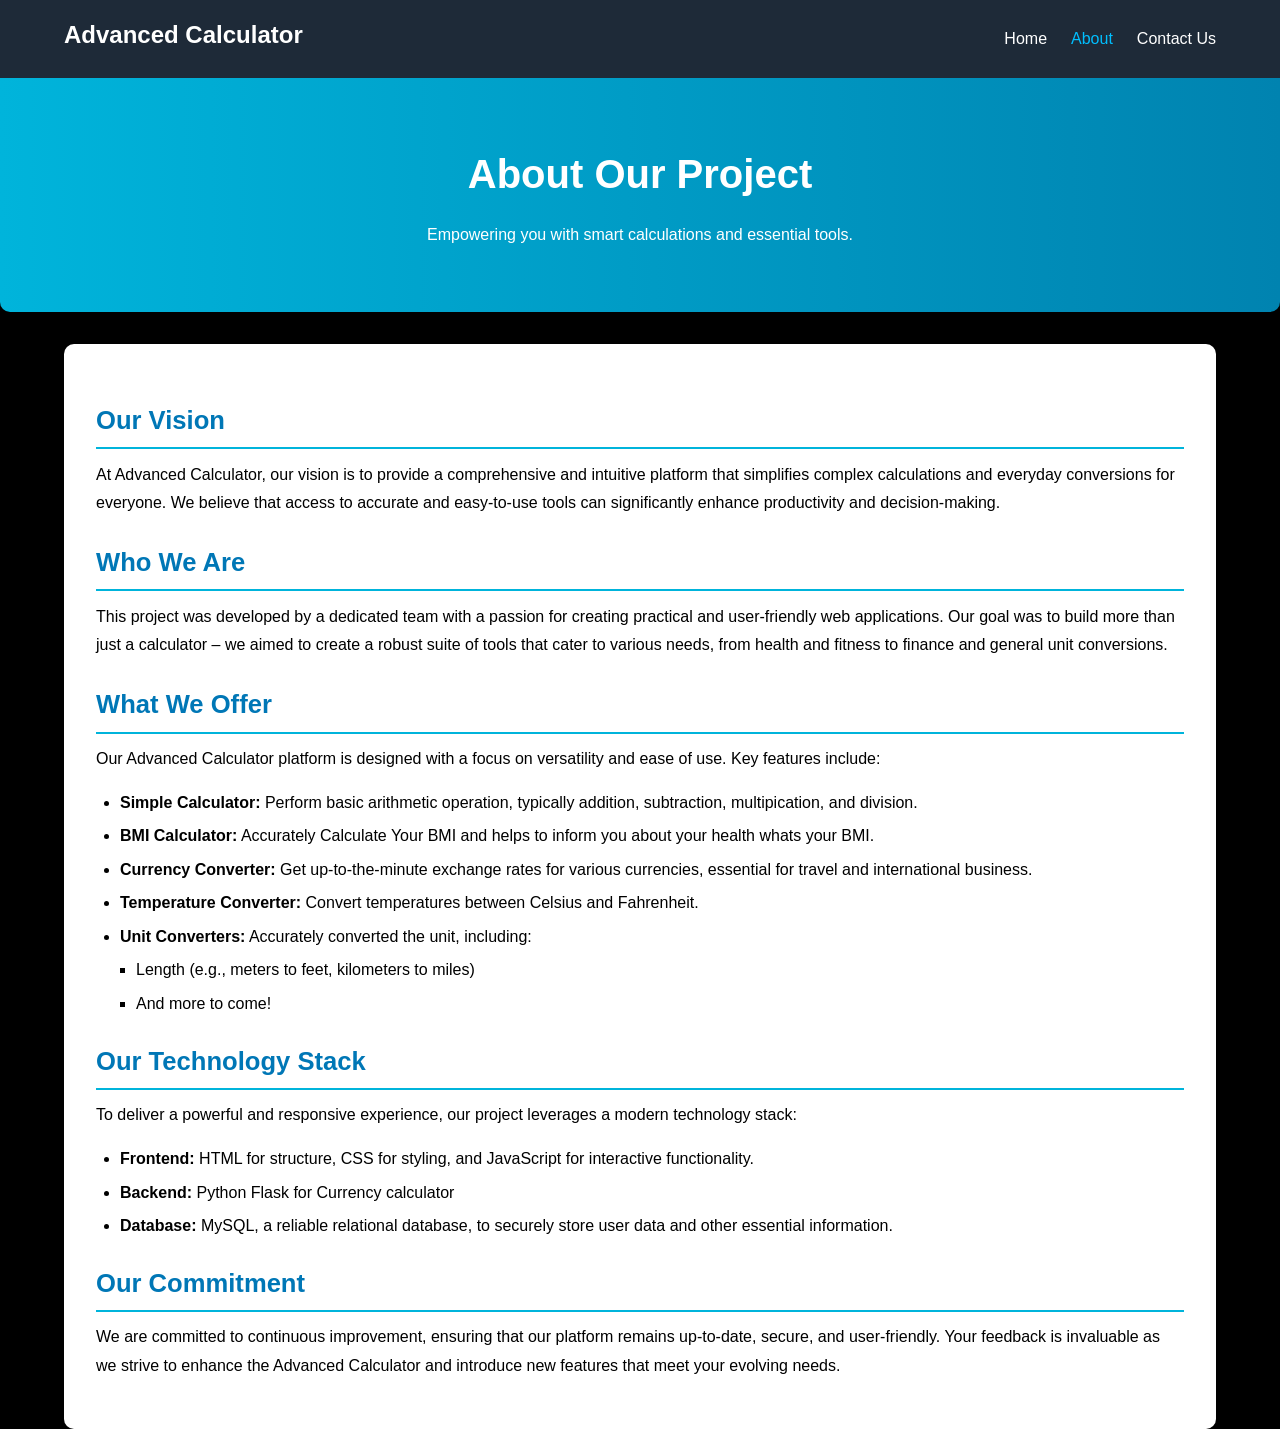
<file: about.html>
<!DOCTYPE html>
<html lang="en">
<head>
    <meta charset="UTF-8">
    <meta name="viewport" content="width=device-width, initial-scale=1.0">
    <title>About Us - Advanced Calculator</title>
    <link rel="stylesheet" href="about.css"> </head>
<body>
    <header>
        <nav>
            <div class="container">
                <h1>Advanced Calculator</h1>
                <ul>
                    <li><a href="index.html">Home</a></li>
                    <li><a href="about.html" class="current">About</a></li>
                    <li><a href="contact.html">Contact Us</a></li>
                </ul>
            </div>
        </nav>
    </header>

    <main>
        <section id="about-hero" class="hero">
            <div class="container">
                <h2>About Our Project</h2>
                <p>Empowering you with smart calculations and essential tools.</p>
            </div>
        </section>

        <section id="about-content" class="container content-section">
            <div class="section-text">
                <h3>Our Vision</h3>
                <p>At Advanced Calculator, our vision is to provide a comprehensive and intuitive platform that simplifies complex calculations and everyday conversions for everyone. We believe that access to accurate and easy-to-use tools can significantly enhance productivity and decision-making.</p>

                <h3>Who We Are</h3>
                <p>This project was developed by a dedicated team with a passion for creating practical and user-friendly web applications. Our goal was to build more than just a calculator – we aimed to create a robust suite of tools that cater to various needs, from health and fitness to finance and general unit conversions.</p>

                <h3>What We Offer</h3>
                <p>Our Advanced Calculator platform is designed with a focus on versatility and ease of use. Key features include:</p>
                <ul>
                    <li><strong>Simple Calculator:</strong> Perform basic arithmetic operation, typically addition, subtraction, multipication, and division.</li>
                    <li><strong>BMI Calculator:</strong> Accurately Calculate Your BMI and helps to inform you about your health whats your BMI.</li>
                    <li><strong>Currency Converter:</strong> Get up-to-the-minute exchange rates for various currencies, essential for travel and international business.</li>
                    <li><strong>Temperature Converter:</strong> Convert temperatures between Celsius and Fahrenheit.</li>
                    <li><strong>Unit Converters:</strong> Accurately converted the unit, including:
                        <ul>
                            <li>Length (e.g., meters to feet, kilometers to miles)</li>
                            <li>And more to come!</li>
                        </ul>
                    </li>
                </ul>

                <h3>Our Technology Stack</h3>
                <p>To deliver a powerful and responsive experience, our project leverages a modern technology stack:</p>
                <ul>
                    <li><strong>Frontend:</strong> HTML for structure, CSS for styling, and JavaScript for interactive functionality.</li>
                    <li><strong>Backend:</strong> Python Flask for Currency calculator</li>
                    <li><strong>Database:</strong> MySQL, a reliable relational database, to securely store user data and other essential information.</li>
                </ul>

                <h3>Our Commitment</h3>
                <p>We are committed to continuous improvement, ensuring that our platform remains up-to-date, secure, and user-friendly. Your feedback is invaluable as we strive to enhance the Advanced Calculator and introduce new features that meet your evolving needs.</p>
            </div>
            </section>
    </main>
</body>
</html>
</file>
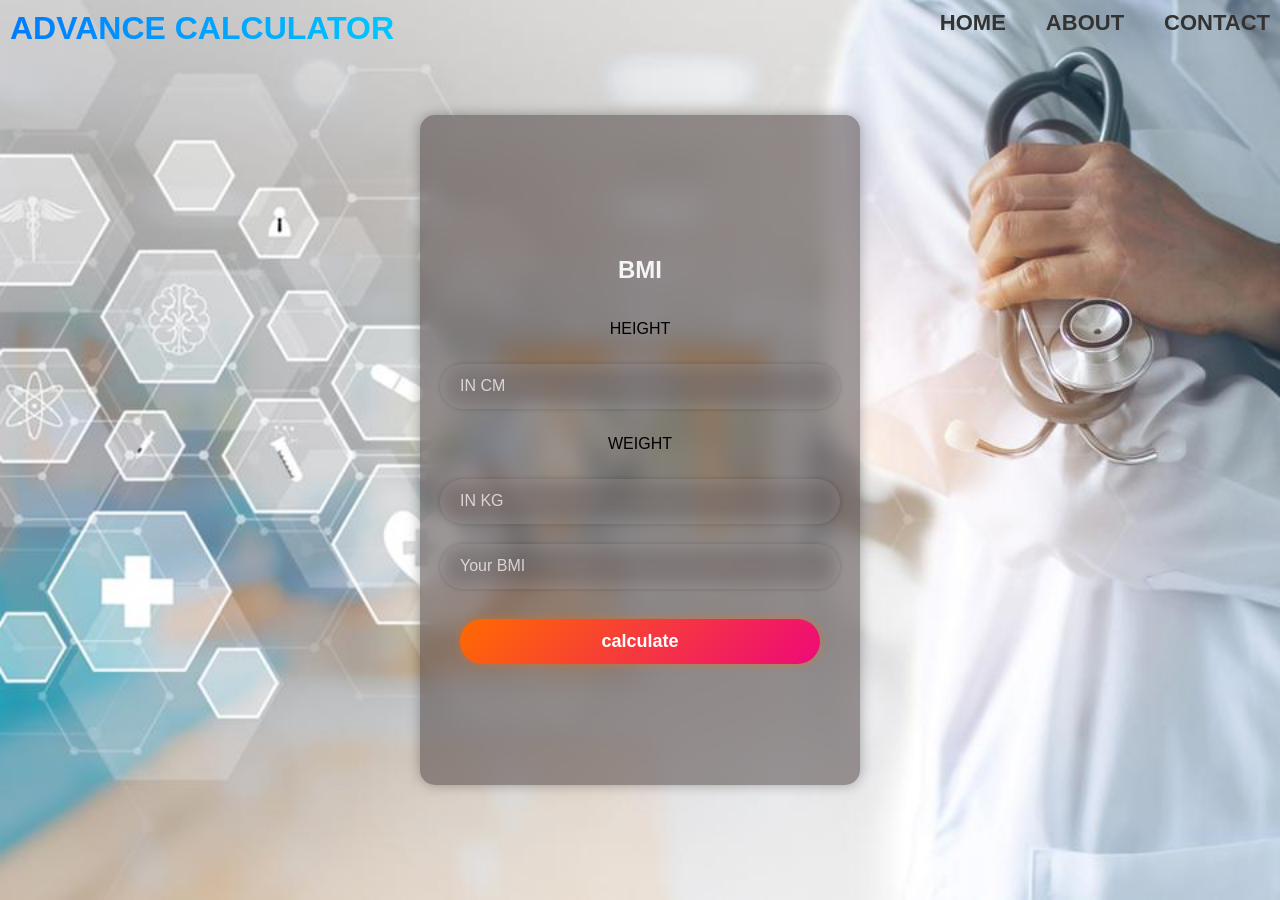
<file: bmi.html>
<!DOCTYPE html>
<html lang="en">
<head>
    <meta charset="UTF-8">
    <meta name="viewport" content="width=device-width, initial-scale=1.0">
    <title>BMI Calculator</title>
    <link rel="stylesheet" href="bmi.css">
</head>
<body>
    <div class="logo">ADVANCE Calculator</div>
    
    
    <div class="bmi">
        <h2>BMI</h2>
        <p class="text">HEIGHT</p>
        <input type="text" id="height" placeholder="IN CM">
        <p class="text">WEIGHT</p>
        <input type="text" id="weight" placeholder="IN KG">
        
    
        <input type="text" id="bmiResult" placeholder="Your BMI" readonly>
        
        <button id="bth" onclick="bmi()">calculate</button>
    </div>

    <div class="menu">
        <a href="index.html">HOME</a>
        <a href="about.html">ABOUT</a>
        <a href="contact.html">CONTACT</a>
    </div>
  <script src="bmi.js"></script>
</body>
</html>
</file>
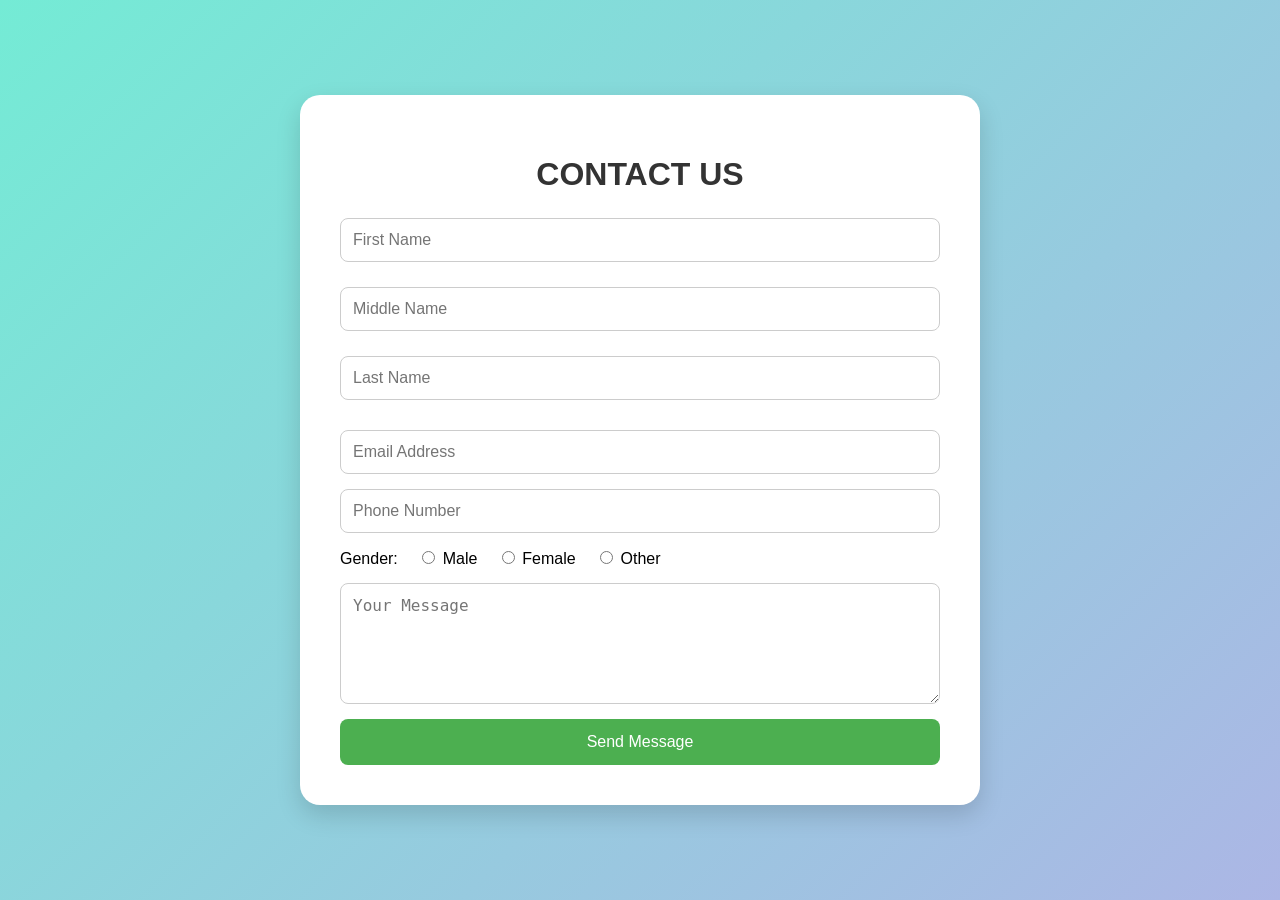
<file: contact.html>
<!DOCTYPE html>
<html lang="en">
<head>
  <meta charset="UTF-8" />
  <meta name="viewport" content="width=device-width, initial-scale=1.0"/>
  <title>Contact Us</title>
  <link rel="stylesheet" href="contact.css" />
</head>
<body>
  <div class="contact-container">
    <h1>Contact Us</h1>
    <form action="#" method="POST">
      <div class="form-row">
        <input type="text" name="first_name" placeholder="First Name" required />
        <input type="text" name="middle_name" placeholder="Middle Name" />
        <input type="text" name="last_name" placeholder="Last Name" required />
      </div>

      <input type="email" name="email" placeholder="Email Address" required />
      <input type="tel" name="phone" placeholder="Phone Number" required />

      <div class="gender-group">
        <label>Gender:</label>
        <label><input type="radio" name="gender" value="male" /> Male</label>
        <label><input type="radio" name="gender" value="female" /> Female</label>
        <label><input type="radio" name="gender" value="other" /> Other</label>
      </div>

      <textarea name="message" rows="5" placeholder="Your Message" required></textarea>

      <button type="submit">Send Message</button>
    </form>
  </div>
</body>
</html>
</file>
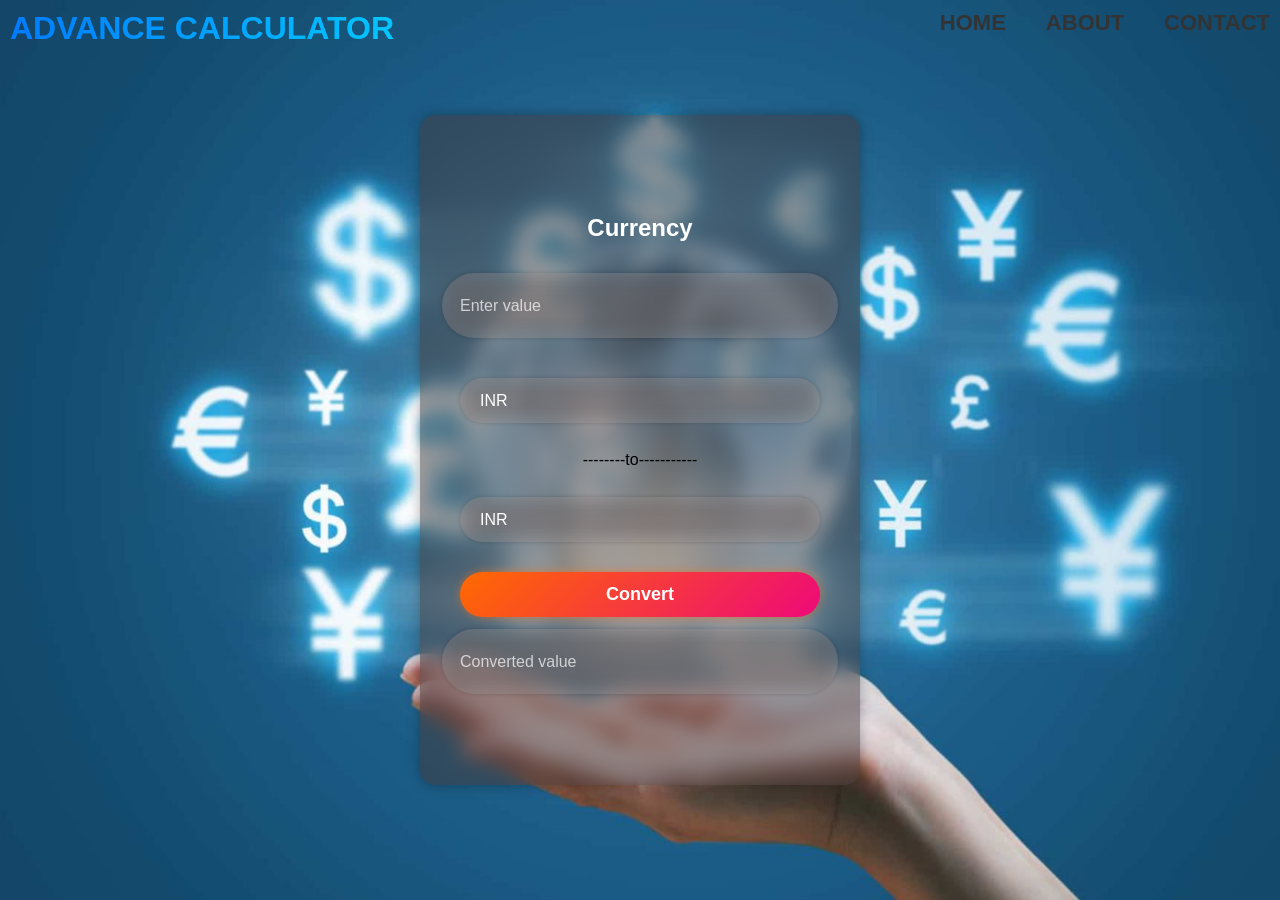
<file: currency.html>
<!DOCTYPE html>
<html lang="en">
<head>
  <meta charset="UTF-8" />
  <meta name="viewport" content="width=device-width, initial-scale=1.0"/>
  <title>Currency Converter</title>
  <link rel="stylesheet" href="currency.css" />
</head>
<body>

<div class="logo">ADVANCE CALCULATOR</div>


<div class="currency">
  <h2>Currency</h2>
  <script>
async function convertCurrency() {
  const amount = document.getElementById("inputValue").value;
  const base = document.getElementById("inputunite").value;
  const target = document.getElementById("outputUnit").value;
  try {
    const res = await fetch(`http://127.0.0.1:5000/convert?amount=${amount}&base=${base}&target=${target}`);
    const data = await res.json();
    if (data.converted !== undefined) {
      document.getElementById("outputValue").innerText = `${amount} ${base} = ${data.converted.toFixed(2)} ${target}`;
    } else {
      document.getElementById("outputValue").innerText = "Conversion failed.";
    }
  } catch (err) {
    document.getElementById("outputValue").innerText = "Error contacting server.";
  }
}
</script>
  <input type="number" id="inputValue" placeholder="Enter value"><br>

  <select id="inputunite">
    <option value="INR">INR</option>
    <option value="USD">USD</option>
    <option value="EUR">EUR</option>
    <option value="GBP">GBP</option>
    <option value="AUD">AUD</option>
    <option value="CAD">CAD</option>
    <option value="JPY">JPY</option>
    <option value="CNY">CNY</option>
  </select><br>

  <span>--------to-----------</span><br>

  <select id="outputUnit">
    <option value="INR">INR</option>
    <option value="USD">USD</option>
    <option value="EUR">EUR</option>
    <option value="GBP">GBP</option>
    <option value="AUD">AUD</option>
    <option value="CAD">CAD</option>
    <option value="JPY">JPY</option>
    <option value="CNY">CNY</option>
  </select>

<div id="outputValue"></div>
<button onclick="canvertunit()">Convert</button>

  <input type="text" id="result" placeholder="Converted value" readonly>
</div>

<div class="menu">
  <a href="index.html">HOME</a>
  <a href="about.html">ABOUT</a>
  <a href="contact.html">CONTACT</a>
</div>

</body>
</html>
</file>
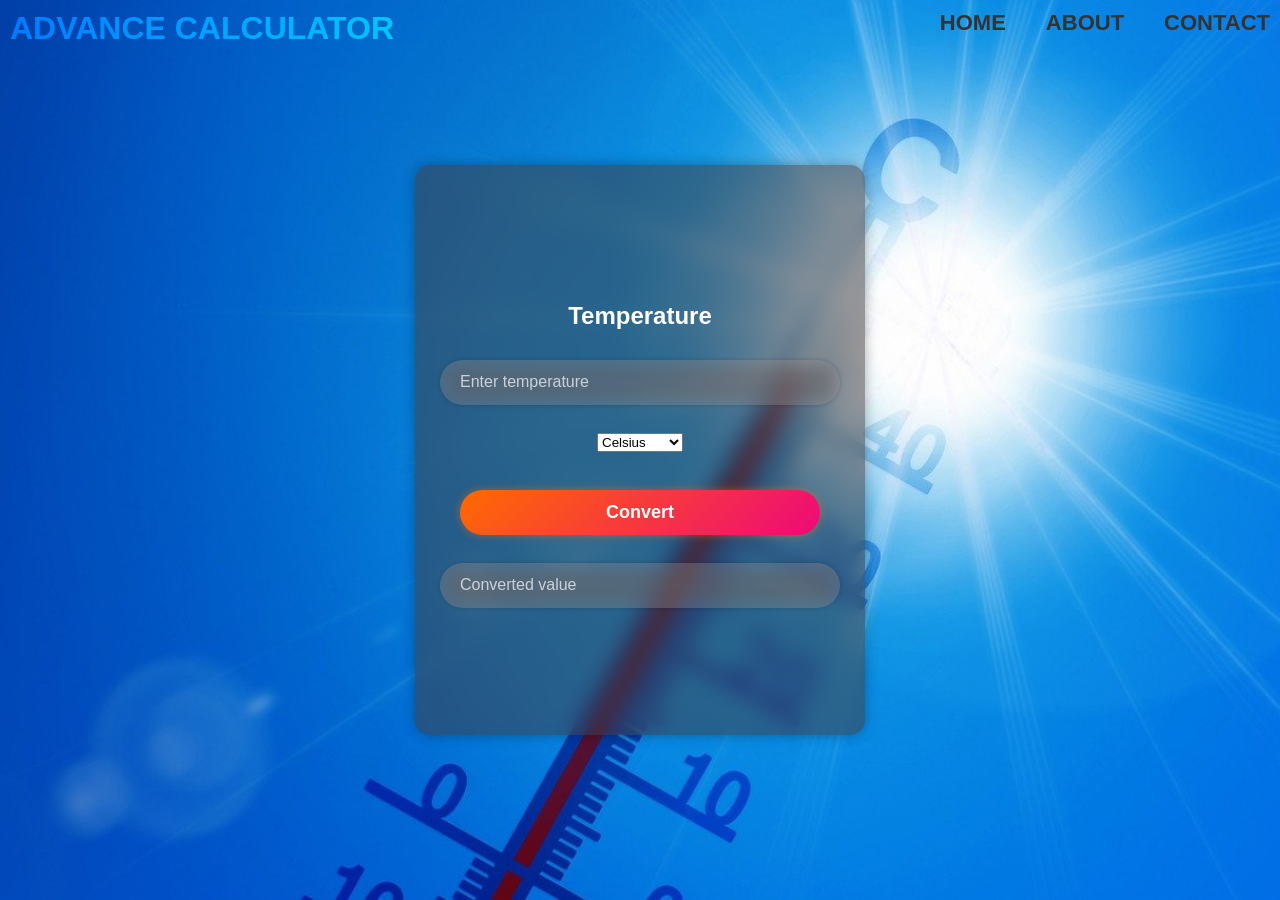
<file: Heat Calculator.html>
<!DOCTYPE html>
<html lang="en">
<head>
    <meta charset="UTF-8">
    <meta name="viewport" content="width=device-width, initial-scale=1.0">
    <title>Temperature Converter</title>
    <link rel="stylesheet" href="heat.css">
</head>
<body>

    <div class="logo">ADVANCE CALCULATOR</div>

    <div class="heat">
        <h2>Temperature</h2>
        <input type="number" id="num" placeholder="Enter temperature"><br>

        <select id="calculate">
            <option value="celsius">Celsius</option>
            <option value="fahrenheit">Fahrenheit</option>
        </select><br>

        <button type="button" onclick="myfunction()">Convert</button><br>

        <input type="text" id="result" placeholder="Converted value" readonly>
    </div>

    <div class="menu">
        <a href="index.html">HOME</a>
        <a href="about.html">ABOUT</a>
        <a href="contact.html">CONTACT</a>
    </div>

  <script src="heat.js"></script>
</body>
</html>
</file>
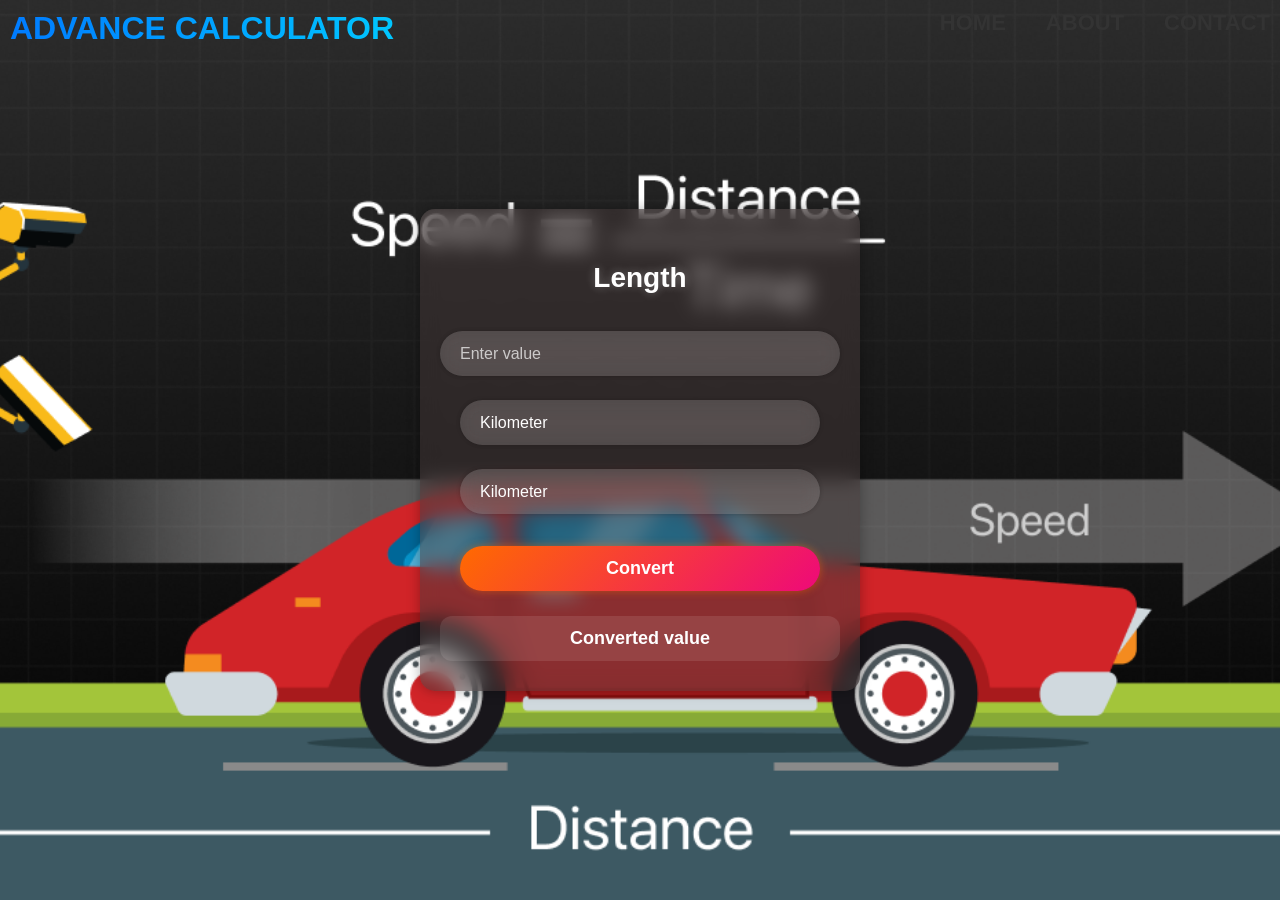
<file: length.html>
<!DOCTYPE html>
<html lang="en">
<head>
  <meta charset="UTF-8" />
  <meta name="viewport" content="width=device-width, initial-scale=1.0"/>
  <title>Length Converter</title>
  <link rel="stylesheet" href="length.css" />
</head>
<body>

  <div class="logo">ADVANCE CALCULATOR</div>

  <div class="length">
    <h2>Length </h2>

    <input type="number" id="inputValue" placeholder="Enter value" />

    <select id="fromUnit">
      <option value="kilometer">Kilometer</option>
      <option value="meter">Meter</option>
      <option value="centimeter">Centimeter</option>
      <option value="millimeter">Millimeter</option>
      <option value="mile">Mile</option>
      <option value="yard">Yard</option>
      <option value="foot">Foot</option>
      <option value="inch">Inch</option>
    </select>

    <select id="toUnit">
      <option value="kilometer">Kilometer</option>
      <option value="meter">Meter</option>
      <option value="centimeter">Centimeter</option>
      <option value="millimeter">Millimeter</option>
      <option value="mile">Mile</option>
      <option value="yard">Yard</option>
      <option value="foot">Foot</option>
      <option value="inch">Inch</option>
    </select>

    <button onclick="convertLength()">Convert</button> 

    
    <div id="result" class="result">Converted value</div>
  </div>
      <div class="menu">
        <a href="index.html">HOME</a>
        <a href="about.html">ABOUT</a>
        <a href="contact.html">CONTACT</a>
    </div>

  <script>
    function convertLength() {
      const input = parseFloat(document.getElementById("inputValue").value);
      const fromUnit = document.getElementById("fromUnit").value.toLowerCase();
      const toUnit = document.getElementById("toUnit").value.toLowerCase();
      const resultBox = document.getElementById("result");

      if (isNaN(input)) {
        resultBox.innerHTML = <div style="color: red;">Please enter a valid number.</div>;
        return;
      }

      let meterValue;

      switch (fromUnit) {
        case "kilometer": meterValue = input * 1000; break;
        case "meter": meterValue = input; break;
        case "centimeter": meterValue = input / 100; break;
        case "millimeter": meterValue = input / 1000; break;
        case "mile": meterValue = input * 1609.34; break;
        case "yard": meterValue = input * 0.9144; break;
        case "foot": meterValue = input * 0.3048; break;
        case "inch": meterValue = input * 0.0254; break;
        default:
          resultBox.innerHTML = <div style="color: red;">Invalid source unit</div>;
          return;
      }

      let finalValue;

      switch (toUnit) {
        case "kilometer": finalValue = meterValue / 1000; break;
        case "meter": finalValue = meterValue; break;
        case "centimeter": finalValue = meterValue * 100; break;
        case "millimeter": finalValue = meterValue * 1000; break;
        case "mile": finalValue = meterValue / 1609.34; break;
        case "yard": finalValue = meterValue / 0.9144; break;
        case "foot": finalValue = meterValue / 0.3048; break;
        case "inch": finalValue = meterValue / 0.0254; break;
        default:
          resultBox.innerHTML = <div style="color: red;">Invalid target unit</div>;
          return;
      }

      resultBox.innerHTML = `
           Result: <strong>${finalValue.toFixed(4)} ${toUnit}</strong>
        </div>
      `;
    }
  </script>
  <script src="length.js"></script>
</body>
</html>
</file>
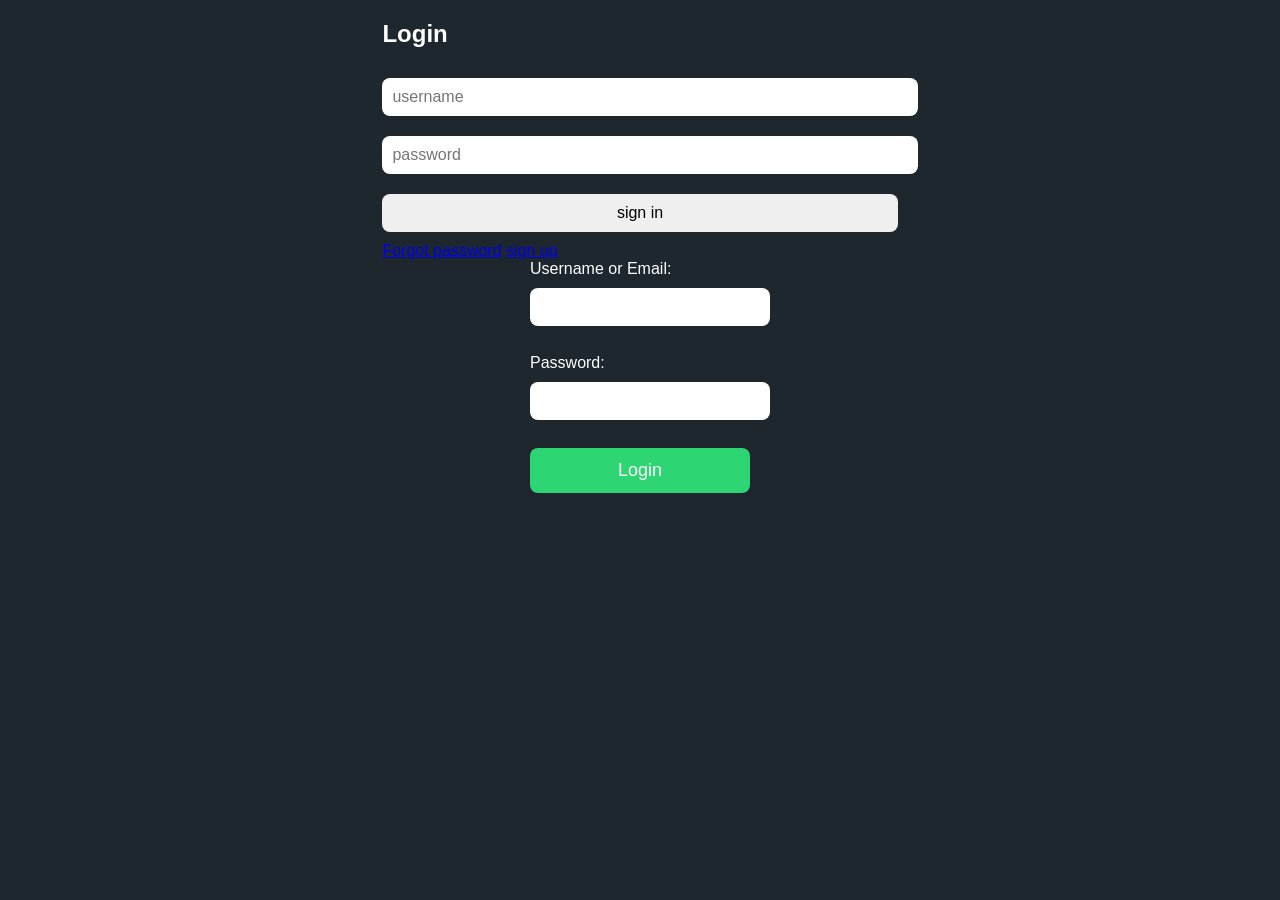
<file: login.html>
<!DOCTYPE html>

<html lang="en">
<head>
<meta charset="utf-8"/>
<meta content="width=device-width, initial-scale=1.0" name="viewport"/>
<title>login</title>
<link href="login.css" rel="stylesheet"/>
</head>
<body>
<div class="main">
<div class="login">
<div class="loginbox">
<h2>Login</h2>
<input id="username" placeholder="username" type="text"/>
<input id="password" placeholder="password" type="password"/>
<input onclick="showCredentials()" type="submit" value="sign in"/>
<div class="group">
<a href="#">Forgot password</a>
<a href="#">sign up</a>
</div>
</div>
</div>
</div>
<div>
</div>


<form action="/login" method="POST">
<label for="username">Username or Email:</label><br/>
<input id="username" name="username" required="" type="text"/><br/><br/>
<label for="password">Password:</label><br/>
<input id="password" name="password" required="" type="password"/><br/><br/>
<button type="submit">Login</button>
</form>
</body>
</html>
</file>
<file: about.css>
* {
    margin: 0;
    padding: 0;
    box-sizing: border-box;
}

body {
    font-family: 'Segoe UI', Tahoma, Geneva, Verdana, sans-serif;
    line-height: 1.6;
    background-color: #000000;
    color: #000000;
}

.container {
    width: 90%;
    max-width: 1200px;
    margin: auto;
}


header {
    background-color: #1e2a38;
    padding: 1rem 0;
    color: white;
}

nav h1 {
    margin-bottom: 0.5rem;
}

nav .container {
    display: flex;
    justify-content: space-between;
    align-items: center;
    flex-wrap: wrap;
}

nav ul {
    list-style: none;
    display: flex;
    gap: 1.5rem;
}

nav ul li a {
    color: white;
    text-decoration: none;
    font-weight: 500;
    transition: color 0.3s;
}

nav ul li a:hover,
nav ul li a.current {
    color: #00bfff;
}


.hero {
    background: linear-gradient(to right, #00b4db, #0083b0);
    color: white;
    padding: 4rem 2rem;
    text-align: center;
    border-radius: 0 0 10px 10px;
}

.hero h2 {
    font-size: 2.5rem;
    margin-bottom: 1rem;
}


.content-section {
    background-color: rgb(255, 255, 255);
    margin-top: 2rem;
    padding: 2rem;
    border-radius: 10px;
    box-shadow: 0 4px 10px rgba(0, 0, 0, 0.1);
}

.section-text h3 {
    margin-top: 1.5rem;
    color: #0077b6;
    font-size: 1.6rem;
    border-bottom: 2px solid #00b4db;
    padding-bottom: 0.4rem;
    margin-bottom: 0.7rem;
}

.section-text p {
    margin-bottom: 1rem;
    font-size: 1rem;
    line-height: 1.8;
}

.section-text ul {
    margin-left: 1.5rem;
    margin-bottom: 1rem;
}

.section-text ul li {
    margin-bottom: 0.5rem;
}

.section-text ul li ul {
    margin-left: 1rem;
    margin-top: 0.5rem;
    list-style-type: square;
}
</file>
<file: bmi.css>
body {
  margin: 0;
  height: 100vh;
  display: flex;
  justify-content: center;
  align-items: center;
  font-family: 'Poppins', sans-serif;
  background: linear-gradient(135deg, #1f1c2c, #928dab);
  overflow: hidden;
    background-image: url("bmi.jpg");
  background-size: cover;
  background-position: center;
  background-repeat: no-repeat;
}

.logo {
  position: absolute;
  top: 10px;
  left: 10px;
  font-size: 32px;
  font-weight: 700;
  text-transform: uppercase;
  background: linear-gradient(to right, #007bff, #00c6ff);
  -webkit-background-clip: text;
  -webkit-text-fill-color: transparent;
}

.bmi {
  width: 400px;
  height: 630px;
  background: rgba(69, 57, 57, 0.5);
  padding: 20px;
  border-radius: 15px;
  box-shadow: 0 0 13px rgba(0, 0, 0, 0.3);
  display: flex;
  flex-direction: column;
  justify-content: center;
  align-items: center;
  backdrop-filter: blur(10px);
  -webkit-backdrop-filter: blur(10px);
}

.bmi input {
  width: 90%;
  height: 45px;
  font-size: 16px;
  color: #fff;
  background: rgba(255, 255, 255, 0.15);
  border: none;
  border-radius: 50px;
  padding: 0 20px;
  margin: 10px 0;
  outline: none;
  transition: 0.3s ease;
  backdrop-filter: blur(10px);
  box-shadow: 0 0 4px rgba(0, 0, 0, 0.2);
}

.bmi input::placeholder {
  color: rgba(255, 255, 255, 0.7);
}

.bmi input:focus {
  box-shadow: 0 0 10px #ff6a00, 0 0 20px #ff6a00;
  background: rgba(255, 255, 255, 0.2);
}

.bmi button {
  width: 90%;
  max-width: 400px;
  height: 45px;
  border: none;
  border-radius: 50px;
  background: linear-gradient(135deg, #ff6a00, #ee0979);
  color: #fff;
  font-size: 18px;
  font-weight: bold;
  cursor: pointer;
  margin-top: 20px;
  transition: 0.3s ease;
  box-shadow: 0 0 8px rgba(255, 106, 0, 0.5);
}

.bmi button:hover {
  box-shadow: 0 0 15px rgba(255, 106, 0, 0.9);
  transform: scale(1.03);
}

.bmi h1 {
  color: #fff;
  font-size: 28px;
  margin-bottom: 25px;
  text-shadow: 0 0 10px rgba(255, 255, 255, 0.3);
}

.bmi h2{
  color: whitesmoke;
}
.container {
  display: flex;
  gap: 35px;
  align-items: center;
  justify-content: center;
  position: relative;
  margin-top: 100px;
  height: 100vh;
}

.menu {
  position: absolute;
  top: 10px;
  right: 10px;
  display: flex;
  gap: 40px;
  color: #ffffffcc;
}

.menu a {
  text-decoration: none;
  color: #333333;
  font-weight: 700;
  font-size: 22px;
  transition: color 0.3s ease;
}

.menu a:hover {
  color: #007bff;
}
</file>
<file: contact.css>
body {
  margin: 0;
  padding: 0;
  font-family: 'Segoe UI', Tahoma, Geneva, Verdana, sans-serif;
  background: linear-gradient(135deg, #74ebd5 0%, #acb6e5 100%);
  display: flex;
  justify-content: center;
  align-items: center;
  min-height: 100vh;
}

.contact-container {
  background: #fff;
  padding: 40px;
  border-radius: 20px;
  box-shadow: 0 10px 25px rgba(0, 0, 0, 0.15);
  max-width: 600px;
  width: 90%;
}

h1 {
  text-align: center;
  color: #333;
  margin-bottom: 25px;
  text-transform: uppercase;
}

form {
  display: flex;
  flex-direction: column;
}

.form-row {
  display: flex;
  gap: 10px;
  flex-wrap: wrap;
  margin-bottom: 15px;
}

input[type="text"],
input[type="email"],
input[type="tel"],
textarea {
  width: 100%;
  padding: 12px;
  border: 1.5px solid #ccc;
  border-radius: 8px;
  font-size: 16px;
  margin-bottom: 15px;
  box-sizing: border-box;
}

textarea {
  resize: vertical;
}

.gender-group {
  margin-bottom: 15px;
}

.gender-group label {
  margin-right: 15px;
  font-size: 16px;
}

button {
  background-color: #4CAF50;
  color: white;
  padding: 14px;
  font-size: 16px;
  border: none;
  border-radius: 8px;
  cursor: pointer;
  transition: background 0.3s ease;
}

button:hover {
  background-color: #45a049;
}
</file>
<file: currency.css>
body {
  margin: 0;
  height: 100vh;
  display: flex;
  justify-content: center;
  align-items: center;
  font-family: 'Poppins', sans-serif;
  background: linear-gradient(135deg, #1f1c2c, #928dab);
  overflow: hidden;
  background-image: url("currency.jpg");
  background-size: cover;
  background-position: center;
  background-repeat: no-repeat;
}

.logo {
  position: absolute;
  top: 10px;
  left: 10px;
  font-size: 32px;
  font-weight: 700;
  text-transform: uppercase;
  background: linear-gradient(to right, #007bff, #00c6ff);
  -webkit-background-clip: text;
  -webkit-text-fill-color: transparent;
}

.currency {
  width: 400px;
  height: 630px;
  background: rgba(69, 57, 57, 0.5);
  padding: 20px;
  border-radius: 15px;
  box-shadow: 0 0 13px rgba(0, 0, 0, 0.3);
  display: flex;
  flex-direction: column;
  justify-content: center;
  align-items: center;
  backdrop-filter: blur(10px);
  -webkit-backdrop-filter: blur(10px);
}

.currency input {
  width: 90%;
  height: 45px;
  font-size: 16px;
  color: #fff;
  background: rgba(255, 255, 255, 0.15);
  border: none;
  border-radius: 100px;
  padding: 10px 18px;
  margin: 12px 0;
  outline: none;
  transition: 0.3s ease;
  backdrop-filter: blur(10px);
  box-shadow: 0 0 4px rgba(0, 0, 0, 0.2);
}

.currency input::placeholder {
  color: rgba(255, 255, 255, 0.7);
}

.currency input:focus {
  box-shadow: 0 0 10px #00c6ff, 0 0 20px #00c6ff;
  background: rgba(255, 255, 255, 0.2);
}

.currency select {
  width: 90%;
  height: 45px;
  font-size: 16px;
  color: #fff;
  background: rgba(255, 255, 255, 0.15);
  border: none;
  border-radius: 50px;
  padding: 0 20px;
  margin: 10px 0;
  outline: none;
  transition: 0.3s ease;
  backdrop-filter: blur(10px);
  box-shadow: 0 0 4px rgba(0, 0, 0, 0.2);
  appearance: none;
}

.currency select:focus {
  background: rgba(255, 255, 255, 0.2);
  box-shadow: 0 0 10px #00c6ff, 0 0 20px #00c6ff;
}

.currency button {
  width: 90%;
  max-width: 400px;
  height: 45px;
  border: none;
  border-radius: 50px;
  background: linear-gradient(135deg, #ff6a00, #ee0979);
  color: #fff;
  font-size: 18px;
  font-weight: bold;
  cursor: pointer;
  margin-top: 20px;
  transition: 0.3s ease;
  box-shadow: 0 0 8px rgba(255, 106, 0, 0.5);
}

.currency button:hover {
  box-shadow: 0 0 15px rgba(255, 106, 0, 0.9);
  transform: scale(1.03);
}

.currency h1 {
  color: #fff;
  font-size: 28px;
  margin-bottom: 25px;
  text-shadow: 0 0 10px rgba(255, 255, 255, 0.3);
}

.currency h2{
  color:white;
}
.container {
  display: flex;
  gap: 35px;
  align-items: center;
  justify-content: center;
  position: relative;
  margin-top: 100px;
  height: 100vh;
}

.menu {
  position: absolute;
  top: 10px;
  right: 10px;
  display: flex;
  gap: 40px;
  color: #ffffffcc;
}

.menu a {
  text-decoration: none;
  color: #333333;
  font-weight: 700;
  font-size: 22px;
  transition: color 0.3s ease;
}
</file>
<file: heat.css>
body {
  margin: 0;
  height: 100vh;
  display: flex;
  justify-content: center;
  align-items: center;
  font-family: 'Poppins', sans-serif;
  background: linear-gradient(135deg, #1f1c2c, #928dab); 
  overflow: hidden;
  background-image: url("tempreture.jpg"); 
  background-size: cover;      
  background-position: center; 
  background-repeat: no-repeat; 
}


.heat {
  width: 400px; 
  height: 520px; 
  background: rgba(69, 57, 57, 0.5);
  padding: 25px;
  border-radius: 15px;
  box-shadow: 0 0 13px rgba(0, 0, 0, 0.3);
  backdrop-filter: blur(10px);
  -webkit-backdrop-filter: blur(10px);

  display: flex;
  flex-direction: column;
  justify-content: center;
  align-items: center;
}


.heat input {
  width: 90%;
  height: 45px; 
  font-size: 16px;
  color: #fff;
  background: rgba(255, 255, 255, 0.15);
  border: none;
  border-radius: 50px;
  padding: 0 20px;
  margin: 10px 0;
  outline: none;
  transition: 0.3s ease;
  backdrop-filter: blur(10px);
  box-shadow: 0 0 4px rgba(0, 0, 0, 0.2);
}

.heat input::placeholder {
  color: rgba(255, 255, 255, 0.7);
}

.heat input:focus {
  box-shadow: 0 0 10px #ff6a00, 0 0 20px #ff6a00;
  background: rgba(255, 255, 255, 0.2);
}


.heat button {
  width: 90%;
  height: 45px; 
  border: none;
  border-radius: 50px;
  background: linear-gradient(135deg, #ff6a00, #ee0979);
  color: #fff;
  font-size: 18px; 
  font-weight: bold;
  cursor: pointer;
  margin-top: 20px;
  transition: 0.3s ease;
  box-shadow: 0 0 8px rgba(255, 106, 0, 0.5);
}

.heat button:hover {
  box-shadow: 0 0 15px rgba(255, 106, 0, 0.9);
  transform: scale(1.03);
}


.heat h1 {
  color: #fff;
  font-size: 28px; 
  margin-bottom: 25px;
  text-shadow: 0 0 10px rgba(255, 255, 255, 0.3);
}

.heat h2{
  color:white;

}


.logo {
  position: absolute;
  top: 10px;
  left: 10px;
  font-size: 32px;
  font-weight: 700;
  text-transform: uppercase;
  background: linear-gradient(to right, #007bff, #00c6ff);
  -webkit-background-clip: text;
  -webkit-text-fill-color: transparent;
}


.container {
    display: flex;
    gap: 35px;
    align-items: center;
    justify-content: center;
    position: relative;
    margin-top: 100px; 
    height: 100vh;
}


.menu {
    position: absolute;
    top: 10px;
    right: 10px;
    display: flex;
    gap: 40px; 
    color: #ffffffcc;
}

.menu a {
    text-decoration: none;
    color: #333333;
    font-weight: 700;
    font-size: 22px; 
    transition: color 0.3s ease;
}

.menu a:hover {
    color: #007bff;
}
</file>
<file: length.css>
body {
  margin: 0;
  height: 100vh;
  display: flex;
  justify-content: center;
  align-items: center;
  font-family: 'Poppins', sans-serif;
  background: linear-gradient(135deg, #1f1c2c, #928dab);
  overflow: hidden;
  background-image: url("distance.png");
  background-size: cover;
  background-position: center;
  background-repeat: no-repeat;
}

.logo {
  position: absolute;
  top: 10px;
  left: 10px;
  font-size: 32px;
  font-weight: 700;
  text-transform: uppercase;
  background: linear-gradient(to right, #007bff, #00c6ff);
  -webkit-background-clip: text;
  -webkit-text-fill-color: transparent;
}

.length {
  width: 400px;  
  height: auto;
  background: rgba(69, 57, 57, 0.5);
  padding: 30px 20px;
  border-radius: 15px;
  box-shadow: 0 0 13px rgba(0, 0, 0, 0.3);
  display: flex;
  flex-direction: column;
  justify-content: center;
  align-items: center;
  backdrop-filter: blur(10px);
  -webkit-backdrop-filter: blur(10px);
}

.length h2 {
  color: #fff;
  font-size: 28px; 
  margin-bottom: 25px;
  text-shadow: 0 0 10px rgba(255, 255, 255, 0.3);
}

.length input,
.length select {
  width: 90%;
  height: 45px; 
  font-size: 16px;
  color: #fff;
  background: rgba(255, 255, 255, 0.15);
  border: none;
  border-radius: 50px;
  padding: 0 20px;
  margin: 12px 0;
  outline: none;
  transition: 0.3s ease;
  backdrop-filter: blur(10px);
  box-shadow: 0 0 4px rgba(0, 0, 0, 0.2);
}

.length input::placeholder {
  color: rgba(255, 255, 255, 0.7);
}

.length input:focus,
.length select:focus {
  box-shadow: 0 0 10px #00c6ff, 0 0 20px #00c6ff;
  background: rgba(255, 255, 255, 0.2);
}

.length select {
  appearance: none;
}

.length button {
  width: 90%;
  max-width: 400px;
  height: 45px;
  border: none;
  border-radius: 50px;
  background: linear-gradient(135deg, #ff6a00, #ee0979);
  color: #fff;
  font-size: 18px;
  font-weight: bold;
  cursor: pointer;
  margin-top: 20px;
  transition: 0.3s ease;
  box-shadow: 0 0 8px rgba(255, 106, 0, 0.5);
}

.length button:hover {
  box-shadow: 0 0 15px rgba(255, 106, 0, 0.9);
  transform: scale(1.03);
}


.result {
  margin-top: 25px;
  padding: 12px 20px;
  background: rgba(255, 255, 255, 0.1);
  border-radius: 12px;
  font-size: 18px;
  color: white;
  font-weight: bold;
  text-align: center;
  width: 90%;
  word-wrap: break-word;
}

.container {
  display: flex;
  gap: 35px; 
  align-items: center;
  justify-content: center;
  position: relative;
  margin-top: 100px; 
  height: 100vh;
}

.menu {
  position: absolute;
  top: 10px;
  right: 10px;
  display: flex;
  gap: 40px;
  color: #ffffffcc;
}

.menu a {
  text-decoration: none;
  color: #333333;
  font-weight: 700;
  font-size: 22px;
  transition: color 0.3s ease;
}

.menu a:hover {
  color: #007bff;
}
</file>
<file: login.css>
body {
  margin: 0;
  padding: 0;
  font-family: "Segoe UI", Tahoma, Geneva, Verdana, sans-serif;
  background: #1e272e;
  color: white;
  display: flex;
  flex-direction: column;
  align-items: center;
  min-height: 100vh;
}

.logo {
  font-size: 28px;
  font-weight: bold;
  color: #2ed573;
  margin: 20px;
}

.length {
  background: #2f3640;
  padding: 30px;
  border-radius: 15px;
  box-shadow: 0 8px 16px rgba(0, 0, 0, 0.3);
  width: 90%;
  max-width: 400px;
}

.length h2 {
  margin-bottom: 20px;
  text-align: center;
  color: #2ed573;
}

input,
select {
  width: 100%;
  padding: 10px;
  margin: 10px 0;
  border-radius: 8px;
  border: none;
  font-size: 16px;
}

button {
  width: 100%;
  padding: 12px;
  background-color: #2ed573;
  border: none;
  border-radius: 8px;
  color: white;
  font-size: 18px;
  cursor: pointer;
  transition: background 0.3s ease;
}

button:hover {
  background-color: #26c46d;
}

#result {
  margin-top: 20px;
  font-size: 18px;
  text-align: center;
}
</file>
